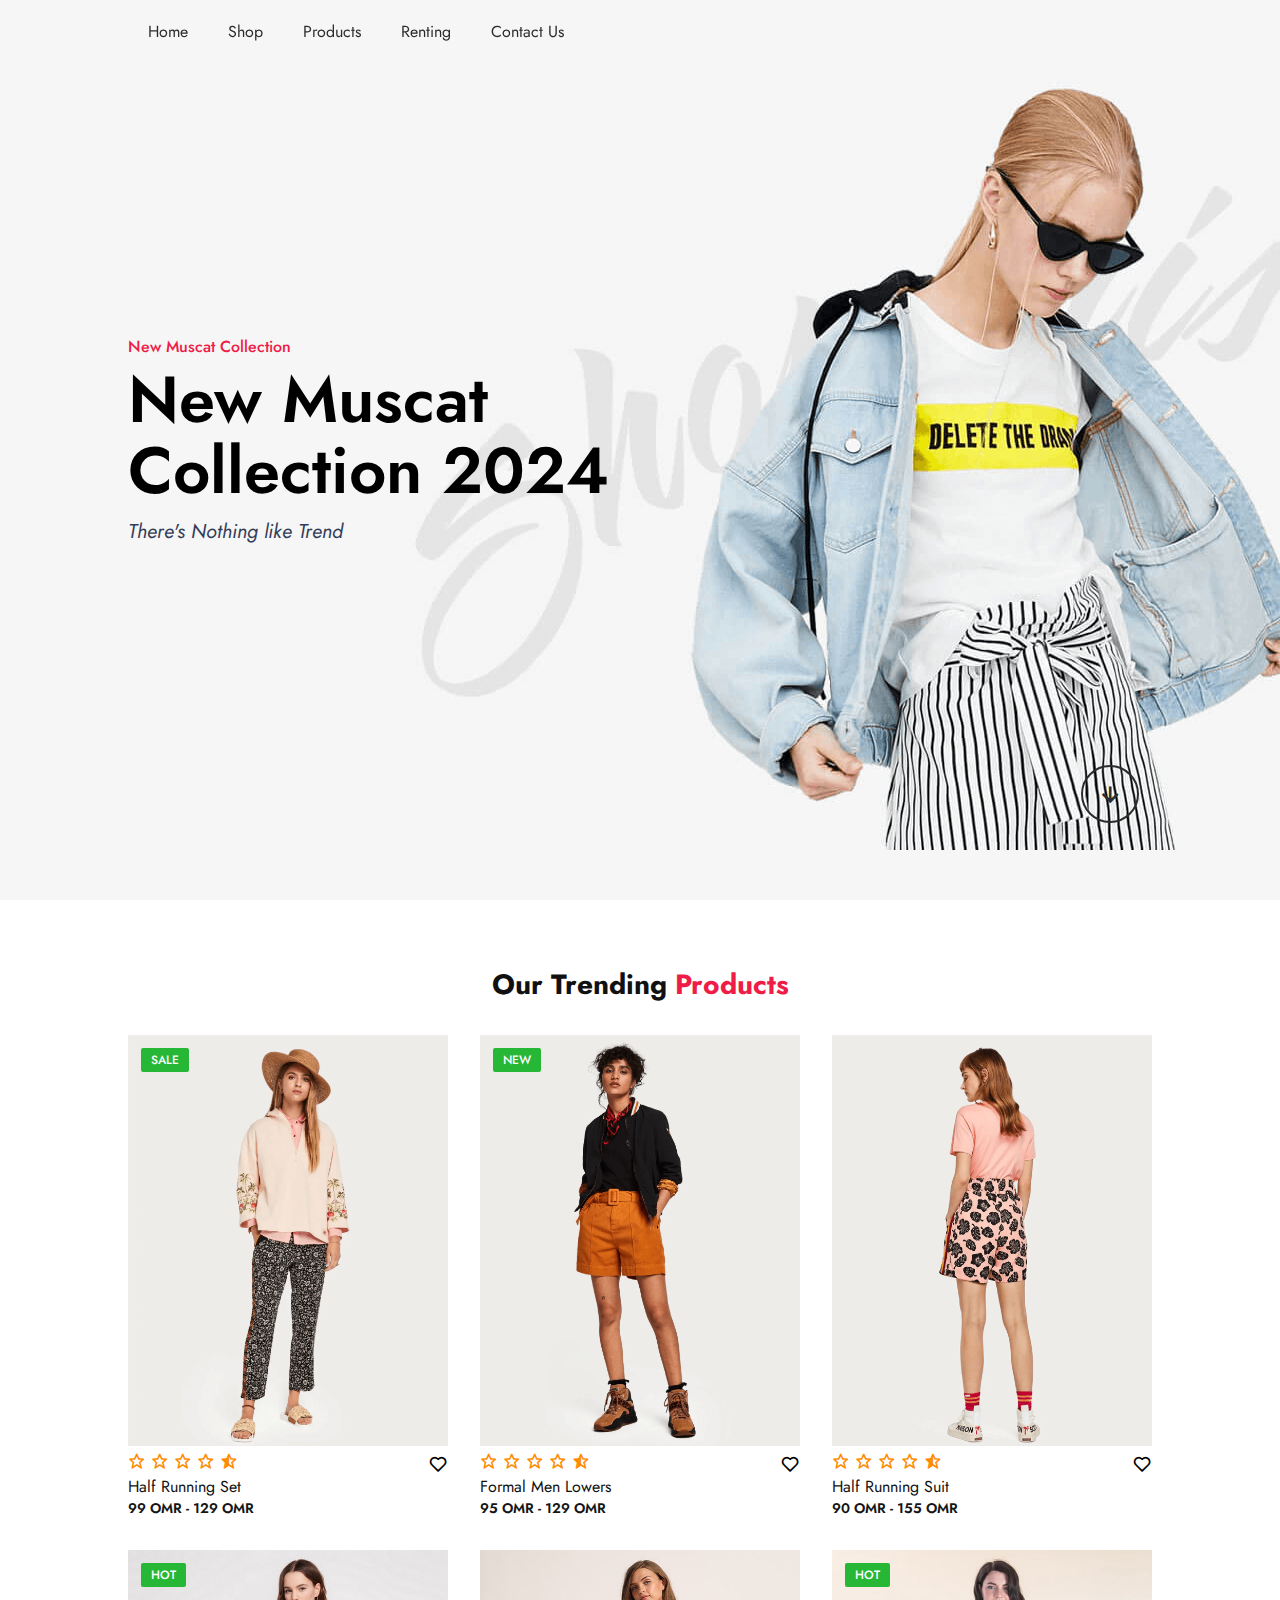
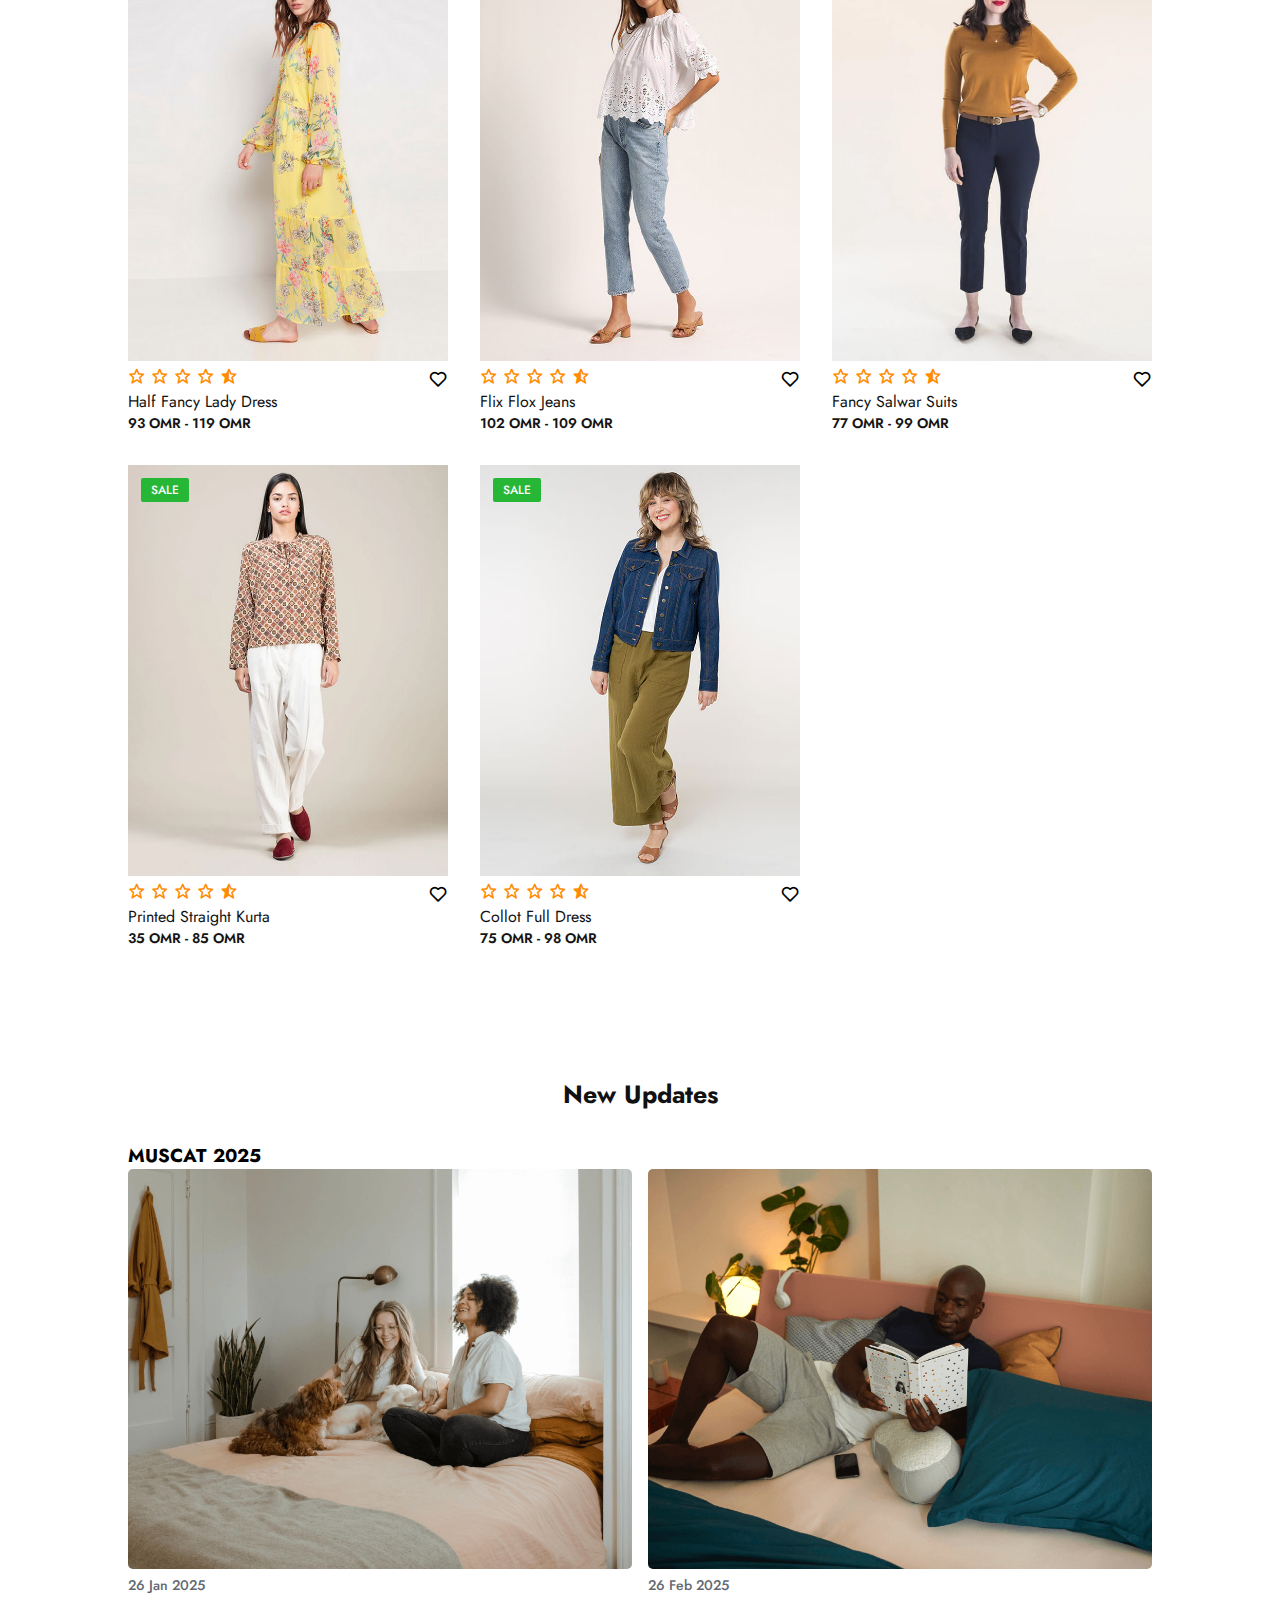
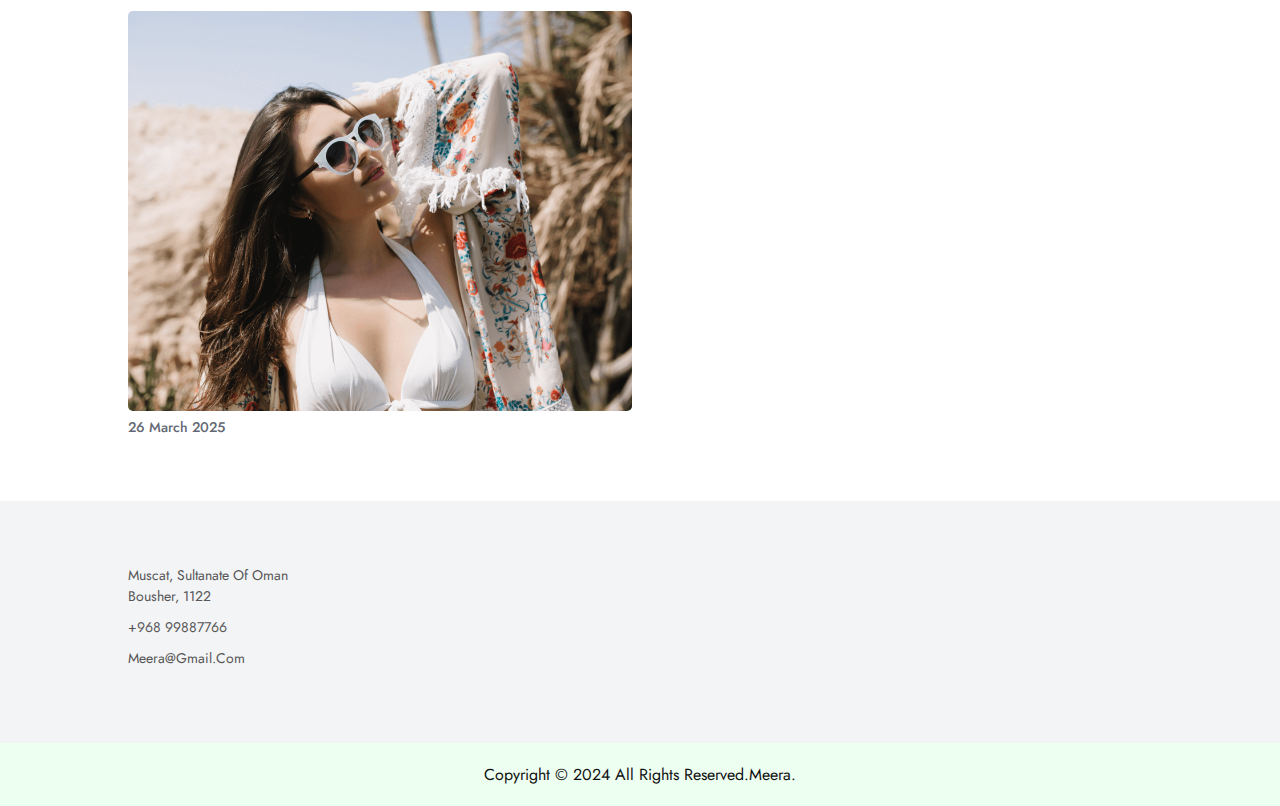
<file: CHIC simple html css javascript  PROJECT/website/chic/index.html>
<!DOCTYPE html>
<html lang="en">
<head>
    <meta charset="UTF-8">
    <meta http-equiv="X-UA-Compatible" content="IE=edge">
    <meta name="viewport" content="width=device-width, initial-scale=1.0">
    <title>chic website</title>
    <!-- CSS-link -->
    <link rel="stylesheet" href="style.css">

    <link rel="preconnect" href="https://fonts.googleapis.com">
<link rel="preconnect" href="https://fonts.gstatic.com" crossorigin>
<link href="https://fonts.googleapis.com/css2?family=Jost:wght@100;200;300;400;500;600;700&display=swap" rel="stylesheet">

<link rel="stylesheet" href="https://cdnjs.cloudflare.com/ajax/libs/font-awesome/6.2.1/css/all.min.css" integrity="sha512-MV7K8+y+gLIBoVD59lQIYicR65iaqukzvf/nwasF0nqhPay5w/9lJmVM2hMDcnK1OnMGCdVK+iQrJ7lzPJQd1w==" crossorigin="anonymous" referrerpolicy="no-referrer" />

<link rel="stylesheet"
  href="https://unpkg.com/boxicons@latest/css/boxicons.min.css">
</head>
<body>

    <header>

        <ul class="navmenu">
            <li><a href="index.html">home</a></li>
            <li><a href="shop.html">shop</a></li>
            <li><a href="products.html">products</a></li>
            <li><a href="renting.html">renting</a></li>
            <li><a href="contact.html">contact us</a></li>
        </ul>

        
    </header>

    <section class="main-home">
        <div class="main-text">
            <h5>New Muscat Collection</h5>
            <h1>New Muscat <br> Collection 2024</h1>
            <p>There's Nothing like Trend</p>

            
        </div>

        <div class="down-arrow">
            <a href="#trending" class="down"><i class='bx bx-down-arrow-alt' ></i></a>
        </div>
    </section>

    <!-- trending-products-section -->
    <section class="trending-product" id="trending">
        <div class="center-text">
            <h2>Our Trending <span>products</span></h2>
        </div>

        <div class="products">
            <div class="row">
                <img src="image/1.jpg" alt="">
                <div class="product-text">
                    <h5>Sale</h5>
                </div>
                <div class="heart-icon">
                    <i class='bx bx-heart'></i>
                </div>
                <div class="ratting">
                    <i class='bx bx-star'></i>
                    <i class='bx bx-star'></i>
                    <i class='bx bx-star'></i>
                    <i class='bx bx-star'></i>
                    <i class='bx bxs-star-half' ></i>
                </div>

                <div class="price">
                    <h4>Half Running Set</h4>
                    <p>99 OMR - 129 OMR</p>
                </div>
            </div>

            <div class="row">
                <img src="image/2.jpg" alt="">
                <div class="product-text">
                    <h5>New</h5>
                </div>
                <div class="heart-icon">
                    <i class='bx bx-heart'></i>
                </div>
                <div class="ratting">
                    <i class='bx bx-star'></i>
                    <i class='bx bx-star'></i>
                    <i class='bx bx-star'></i>
                    <i class='bx bx-star'></i>
                    <i class='bx bxs-star-half' ></i>
                </div>

                <div class="price">
                    <h4>Formal Men Lowers</h4>
                    <p>95 OMR - 129 OMR</p>
                </div>
            </div>

            <div class="row">
                <img src="image/3.jpg" alt="">

                <div class="heart-icon">
                    <i class='bx bx-heart'></i>
                </div>
                <div class="ratting">
                    <i class='bx bx-star'></i>
                    <i class='bx bx-star'></i>
                    <i class='bx bx-star'></i>
                    <i class='bx bx-star'></i>
                    <i class='bx bxs-star-half' ></i>
                </div>

                <div class="price">
                    <h4>Half Running Suit</h4>
                    <p>90 OMR - 155 OMR</p>
                </div>
            </div>

            <div class="row">
                <img src="image/4.jpg" alt="">
                <div class="product-text">
                    <h5>Hot</h5>
                </div>
                <div class="heart-icon">
                    <i class='bx bx-heart'></i>
                </div>
                <div class="ratting">
                    <i class='bx bx-star'></i>
                    <i class='bx bx-star'></i>
                    <i class='bx bx-star'></i>
                    <i class='bx bx-star'></i>
                    <i class='bx bxs-star-half' ></i>
                </div>

                <div class="price">
                    <h4>Half Fancy Lady Dress</h4>
                    <p>93 OMR - 119 OMR</p>
                </div>
            </div>

            <div class="row">
                <img src="image/5.jpg" alt="">

                <div class="heart-icon">
                    <i class='bx bx-heart'></i>
                </div>
                <div class="ratting">
                    <i class='bx bx-star'></i>
                    <i class='bx bx-star'></i>
                    <i class='bx bx-star'></i>
                    <i class='bx bx-star'></i>
                    <i class='bx bxs-star-half' ></i>
                </div>

                <div class="price">
                    <h4>Flix Flox Jeans</h4>
                    <p>102 OMR - 109 OMR</p>
                </div>
            </div>

            <div class="row">
                <img src="image/6.jpg" alt="">
                <div class="product-text">
                    <h5>Hot</h5>
                </div>
                <div class="heart-icon">
                    <i class='bx bx-heart'></i>
                </div>
                <div class="ratting">
                    <i class='bx bx-star'></i>
                    <i class='bx bx-star'></i>
                    <i class='bx bx-star'></i>
                    <i class='bx bx-star'></i>
                    <i class='bx bxs-star-half' ></i>
                </div>

                <div class="price">
                    <h4>Fancy Salwar Suits</h4>
                    <p>77 OMR - 99 OMR</p>
                </div>
            </div>

            <div class="row">
                <img src="image/7.jpg" alt="">
                <div class="product-text">
                    <h5>Sale</h5>
                </div>
                <div class="heart-icon">
                    <i class='bx bx-heart'></i>
                </div>
                <div class="ratting">
                    <i class='bx bx-star'></i>
                    <i class='bx bx-star'></i>
                    <i class='bx bx-star'></i>
                    <i class='bx bx-star'></i>
                    <i class='bx bxs-star-half' ></i>
                </div>

                <div class="price">
                    <h4>Printed Straight Kurta</h4>
                    <p>35 OMR - 85 OMR</p>
                </div>
            </div>

            <div class="row">
                <img src="image/8.jpg" alt="">
                <div class="product-text">
                    <h5>Sale</h5>
                </div>
                <div class="heart-icon">
                    <i class='bx bx-heart'></i>
                </div>
                <div class="ratting">
                    <i class='bx bx-star'></i>
                    <i class='bx bx-star'></i>
                    <i class='bx bx-star'></i>
                    <i class='bx bx-star'></i>
                    <i class='bx bxs-star-half' ></i>
                </div>

                <div class="price">
                    <h4>Collot Full Dress</h4>
                    <p>75 OMR - 98 OMR</p>
                </div>
            </div>
        </div>

    </section>

    <!-- Client-Review-section -->



    <!-- update-news-section -->
    <section class="Update-news">
        <div class="up-center-text">
            <h2>New Updates</h2> <h3>MUSCAT 2025</h3>
        </div>

        <div class="update-cart">
            <div class="cart">
                <img src="image/bl-1.png" alt="">
                <h5>26 jan 2025</h5>

            </div>

            <div class="cart">
                <img src="image/bl-2.png" alt="">
                <h5>26 Feb 2025</h5>
                
            </div>

            <div class="cart">
                <img src="image/bl-3.png" alt="">
                <h5>26 March 2025</h5>

            </div>
        </div>
    </section>

    <!-- contact-section -->
    <section class="contact">
        <div class="contact-info">
            <div class="first-info">
                

                <p>Muscat, Sultanate of Oman <br> Bousher, 1122 </p>
                <p>+968 99887766</p>
                <p>meera@gmail.com</p>

                
            </div>

          

           

           
        </div>
    </section>

    <div class="end-text">
        <p>Copyright © 2024 All Rights Reserved.meera.</p>
    </div>

   




    <script src="java.js"></script>
    
</body>
</html>
</file>
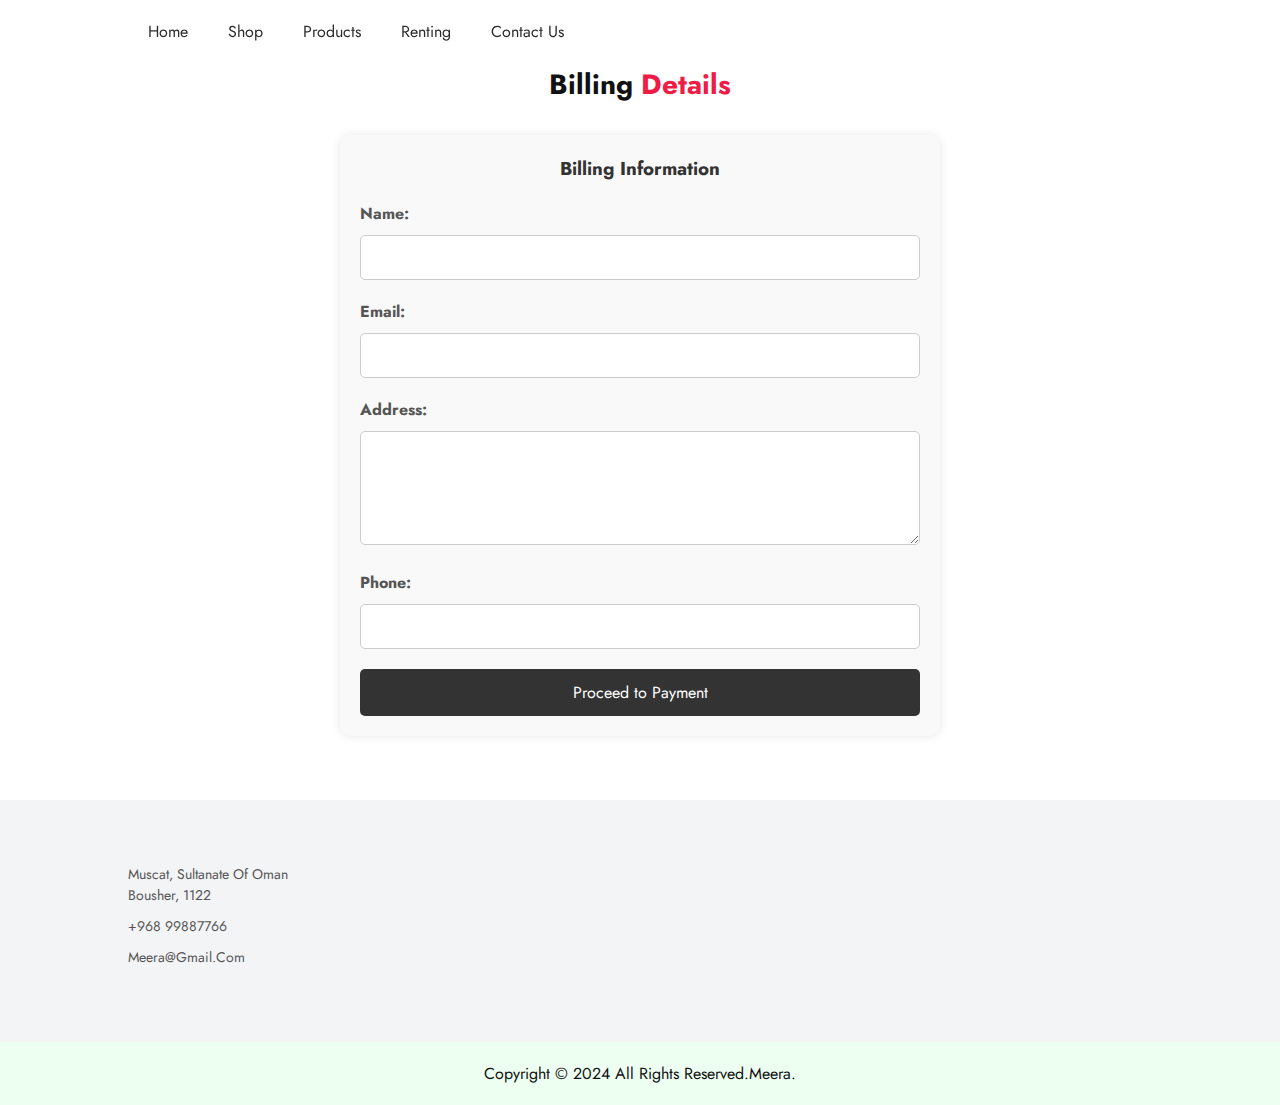
<file: CHIC simple html css javascript  PROJECT/website/chic/billing.html>
<!DOCTYPE html>
<html lang="en">
<head>
    <meta charset="UTF-8">
    <meta http-equiv="X-UA-Compatible" content="IE=edge">
    <meta name="viewport" content="width=device-width, initial-scale=1.0">
    <title>chic website - Renting</title>
    <!-- CSS-link -->
    <link rel="stylesheet" href="style.css">

    <link rel="preconnect" href="https://fonts.googleapis.com">
    <link rel="preconnect" href="https://fonts.gstatic.com" crossorigin>
    <link href="https://fonts.googleapis.com/css2?family=Jost:wght@100;200;300;400;500;600;700&display=swap" rel="stylesheet">

    <link rel="stylesheet" href="https://cdnjs.cloudflare.com/ajax/libs/font-awesome/6.2.1/css/all.min.css" integrity="sha512-MV7K8+y+gLIBoVD59lQIYicR65iaqukzvf/nwasF0nqhPay5w/9lJmVM2hMDcnK1OnMGCdVK+iQrJ7lzPJQd1w==" crossorigin="anonymous" referrerpolicy="no-referrer" />

    <link rel="stylesheet"
          href="https://unpkg.com/boxicons@latest/css/boxicons.min.css">
</head>
<body>

<header>

    <ul class="navmenu">
        <li><a href="index.html">home</a></li>
        <li><a href="shop.html">shop</a></li>
        <li><a href="products.html">products</a></li>
        <li><a href="renting.html">renting</a></li>
        <li><a href="contact.html">contact us</a></li>
    </ul>


</header>
<section class="billing-page">
    <div class="center-text">
        <h2>Billing <span>Details</span></h2>
    </div>

    <div class="renting-form">
        <h3>Billing Information</h3>
        <form id="billing-form">
            <div class="reviews" id="reviews">

            </div>
            <label for="name">Name:</label>
            <input type="text" id="name" name="name" required>

            <label for="email">Email:</label>
            <input type="email" id="email" name="email" required>

            <label for="address">Address:</label>
            <textarea id="address" name="address" rows="4" required></textarea>

            <label for="phone">Phone:</label>
            <input type="tel" id="phone" name="phone" required>


            <input type="submit" value="Proceed to Payment">
        </form>
    </div>
</section>
<!-- contact-section -->
<section class="contact">
    <div class="contact-info">
        <div class="first-info">


            <p>Muscat, Sultanate of Oman <br> Bousher, 1122 </p>
            <p>+968 99887766</p>
            <p>meera@gmail.com</p>


        </div>
    </div>
</section>
<div class="end-text">
    <p>Copyright © 2024 All Rights Reserved.meera.</p>
</div>

<script src="java.js"></script>
<script>
    document.addEventListener("DOMContentLoaded", function() {

        // Array
        const products = [
            {
                id: 1,
                name: "Half Running Set",
                image: "image/1.jpg",
                priceRange: "55 OMR - 74 OMR"
            },
            {
                id: 2,
                name: "Formal Men Lowers",
                image: "image/2.jpg",
                priceRange: "62 OMR - 79 OMR"
            },
            {
                id: 3,
                name: "Half Running Suit",
                image: "image/3.jpg",
                priceRange: "99 OMR - 129 OMR"
            },
            {
                id: 4,
                name: "Half Fancy Lady Dress",
                image: "image/4.jpg",
                priceRange: "102 OMR - 132 OMR"
            },
            {
                id: 5,
                name: "Flix Flox Jeans",
                image: "image/5.jpg",
                priceRange: "99 OMR - 129 OMR"
            },
            {
                id: 6,
                name: "Fancy Salwar Suits",
                image: "image/6.jpg",
                priceRange: "80 OMR - 129 OMR"
            },
            {
                id: 7,
                name: "Printed Straight Kurta",
                image: "image/7.jpg",
                priceRange: "71 OMR - 99 OMR"
            },
            {
                id: 8,
                name: "Collot Full Dress",
                image: "image/8.jpg",
                priceRange: "45 OMR - 65 OMR"
            },
            {
                id: 9,
                name: "Regal Velvet Robe with Gold Embellishments",
                image: "image/Image1.jpg",
                priceRange: "210 OMR"
            },
            {
                id: 10,
                name: "Royal Blue Moroccan Caftan",
                image: "image/Image2.jpg",
                priceRange: "132 OMR"
            },
            {
                id: 11,
                name: "Emerald Green Robe with Gold Embellishments",
                image: "image/Image3.jpg",
                priceRange: "99 OMR"
            },
            {
                id: 12,
                name: "Vibrant Fuchsia Flowing Dress",
                image: "image/Image4.jpg",
                priceRange: "71 OMR"
            },
            {
                id: 13,
                name: "Royal Blue Traditional Dress",
                image: "image/Image5.jpg",
                priceRange: "90.5 OMR"
            },
            {
                id: 14,
                name: "Traditional Green Dress with Gold Embroidery",
                image: "image/Image6.jpg",
                priceRange: "210 OMR"
            },
            {
                id: 15,
                name: "Vibrant Red Dress with Gold Embellishments",
                image: "image/Image7.jpg",
                priceRange: "226 OMR"
            }
        ];


        function getParameterByName(name, url) {
            if (!url) url = window.location.href;
            name = name.replace(/[\[\]]/g, "\\$&");
            var regex = new RegExp("[?&]" + name + "(=([^&#]*)|&|#|$)"),
                results = regex.exec(url);
            if (!results) return null;
            if (!results[2]) return '';
            return decodeURIComponent(results[2].replace(/\+/g, " "));
        }

        var productId = parseInt(getParameterByName('id'));

        var selectedProduct = products.find(function(product) {
            return product.id === productId;
        });

        var reviewsDiv = document.getElementById('reviews');
        if (selectedProduct) {
            reviewsDiv.innerHTML = `
            <img src="${selectedProduct.image}" alt="">
            <div class="product-text"></div>
            <div class="price">
                <h4>${selectedProduct.name}</h4>
                <h2>${selectedProduct.priceRange}</h2>
            </div>
            <input type="hidden" id="product-id" name="product-id" value="${selectedProduct.id}">
        `;
        } else {
            console.log("Product not found");
        }
    });

</script>
</body>
</html>
</file>
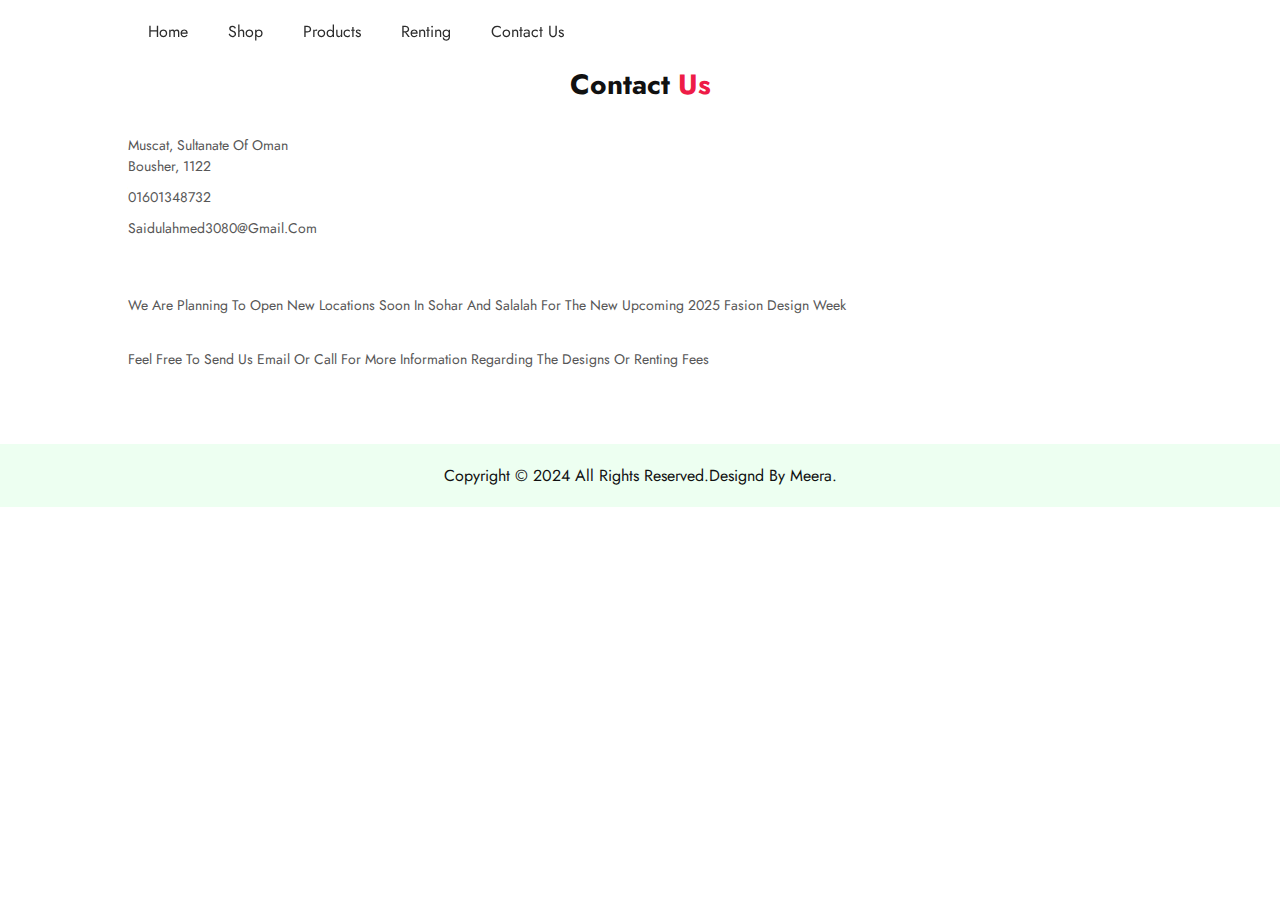
<file: CHIC simple html css javascript  PROJECT/website/chic/contact.html>
<!DOCTYPE html>
<html lang="en">
<head>
    <meta charset="UTF-8">
    <meta http-equiv="X-UA-Compatible" content="IE=edge">
    <meta name="viewport" content="width=device-width, initial-scale=1.0">
    <title>chic website - Contact</title>
    <!-- CSS-link -->
    <link rel="stylesheet" href="style.css">

    <link rel="preconnect" href="https://fonts.googleapis.com">
<link rel="preconnect" href="https://fonts.gstatic.com" crossorigin>
<link href="https://fonts.googleapis.com/css2?family=Jost:wght@100;200;300;400;500;600;700&display=swap" rel="stylesheet">

<link rel="stylesheet" href="https://cdnjs.cloudflare.com/ajax/libs/font-awesome/6.2.1/css/all.min.css" integrity="sha512-MV7K8+y+gLIBoVD59lQIYicR65iaqukzvf/nwasF0nqhPay5w/9lJmVM2hMDcnK1OnMGCdVK+iQrJ7lzPJQd1w==" crossorigin="anonymous" referrerpolicy="no-referrer" />

<link rel="stylesheet"
  href="https://unpkg.com/boxicons@latest/css/boxicons.min.css">
</head>
<body>

    <header>

        <ul class="navmenu">
            <li><a href="index.html">home</a></li>
            <li><a href="shop.html">shop</a></li>
            <li><a href="products.html">products</a></li>
            <li><a href="renting.html">renting</a></li>
            <li><a href="contact.html">contact us</a></li>
        </ul>

        
    </header>
    <section class="contact-page">
        <div class="center-text">
            <h2>Contact <span>Us</span></h2>
        </div>

        <div class="contact-info">
            <div class="first-info">
                <p>Muscat, Sultanate of Oman <br> Bousher, 1122 </p>
                <p>01601348732</p>
                <p>saidulahmed3080@gmail.com</p>
                <br> 
                <br>
                <p>We are planning to open new locations soon in Sohar and Salalah for the new upcoming 2025 fasion design week</p>
                <br>
                <p>Feel free to send us Email or Call for more information regarding the designs or renting fees</p>
            </div>
        </div>
    </section>
   

    <div class="end-text">
        <p>Copyright © 2024 All Rights Reserved.Designd By meera.</p>
    </div>

   




    <script src="java.js"></script>
    
</body>
</html>
</file>
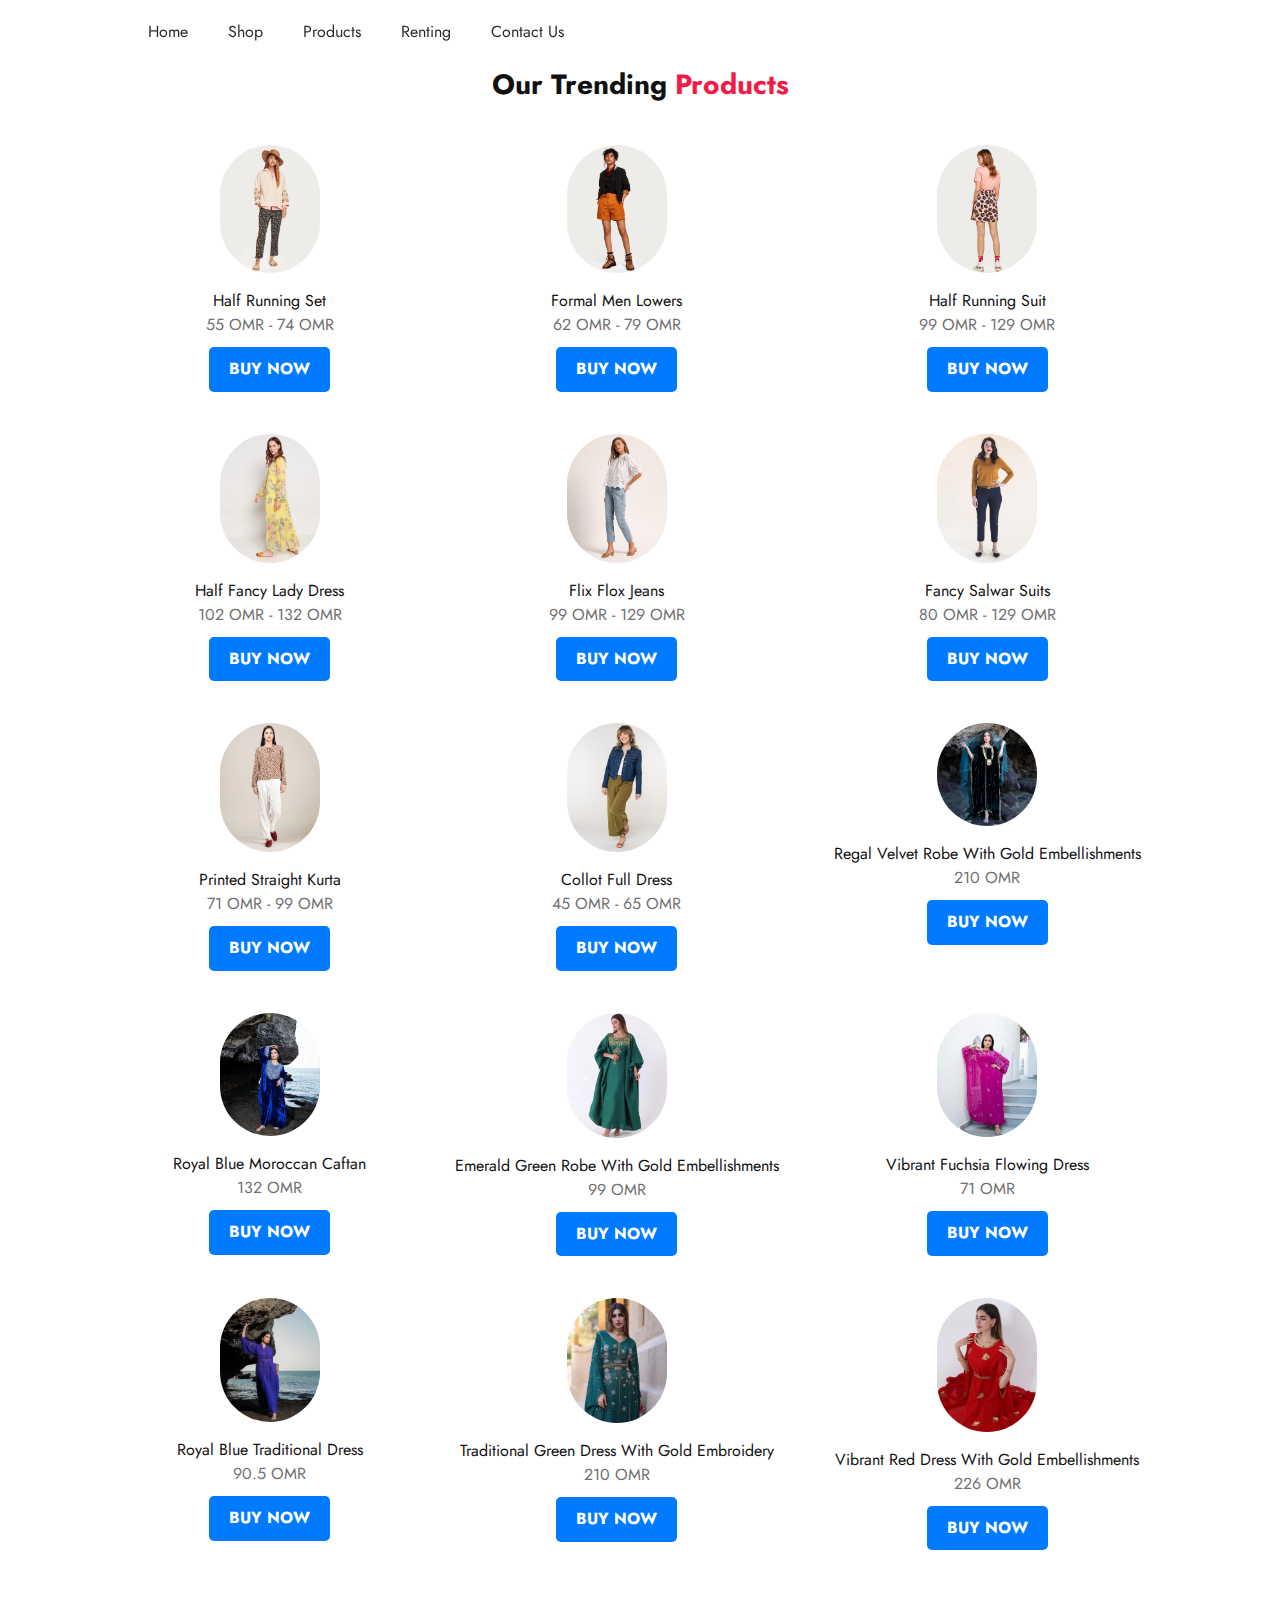
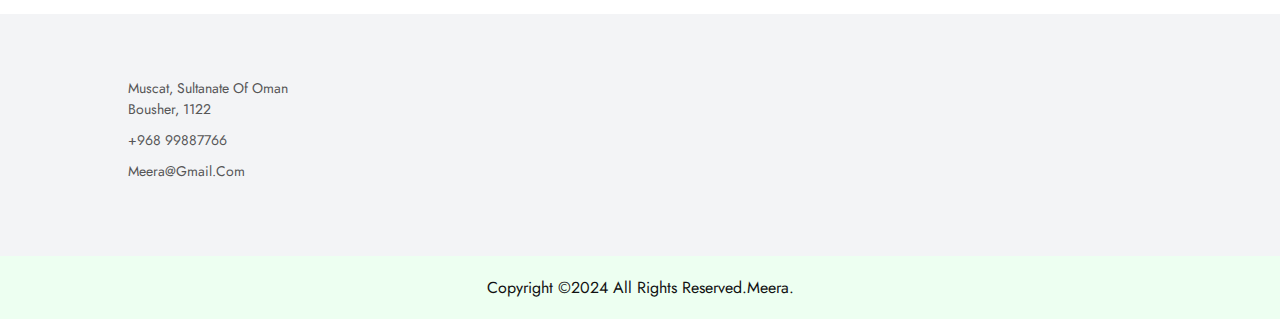
<file: CHIC simple html css javascript  PROJECT/website/chic/products.html>
<!DOCTYPE html>
<html lang="en">
<head>
    <meta charset="UTF-8">
    <meta http-equiv="X-UA-Compatible" content="IE=edge">
    <meta name="viewport" content="width=device-width, initial-scale=1.0">
    <title>chic website</title>
    <!-- CSS-link -->
    <link rel="stylesheet" href="style.css">

    <link rel="preconnect" href="https://fonts.googleapis.com">
<link rel="preconnect" href="https://fonts.gstatic.com" crossorigin>
<link href="https://fonts.googleapis.com/css2?family=Jost:wght@100;200;300;400;500;600;700&display=swap" rel="stylesheet">

<link rel="stylesheet" href="https://cdnjs.cloudflare.com/ajax/libs/font-awesome/6.2.1/css/all.min.css" integrity="sha512-MV7K8+y+gLIBoVD59lQIYicR65iaqukzvf/nwasF0nqhPay5w/9lJmVM2hMDcnK1OnMGCdVK+iQrJ7lzPJQd1w==" crossorigin="anonymous" referrerpolicy="no-referrer" />

<link rel="stylesheet"
  href="https://unpkg.com/boxicons@latest/css/boxicons.min.css">
</head>
<body>

    <header>

        <ul class="navmenu">
            <li><a href="index.html">home</a></li>
            <li><a href="shop.html">shop</a></li>
            <li><a href="products.html">products</a></li>
            <li><a href="renting.html">renting</a></li>
            <li><a href="contact.html">contact us</a></li>
        </ul>

        
    </header>


    <!-- trending-products-section -->
    <section class="trending-product" id="trending">
        <div class="center-text">
            <h2>Our Trending <span>products</span></h2>
        </div>

        <div class="products">
            <div class="reviews">
                <img src="image/1.jpg" alt="">
                <div class="product-text">
                </div>
                <div class="price">
                    <h4>Half Running Set</h4>
                    <p>55 OMR - 74 OMR</p>
                </div>
                <button class="buy-button main-btn" onclick="location.href='billing.html?id=1'"><i class="fa fa-shopping-cart"></i> Buy Now</button>
            </div>

            <div class="reviews">
                <img src="image/2.jpg" alt="">
                <div class="product-text">
                </div>
                <div class="price">
                    <h4>Formal Men Lowers</h4>
                    <p>62 OMR - 79 OMR</p>
                </div>
                <button class="buy-button main-btn" onclick="location.href='billing.html?id=2'"><i class="fa fa-shopping-cart"></i> Buy Now</button>
            </div>

            <div class="reviews">
                <img src="image/3.jpg" alt="">

                <div class="price">
                    <h4>Half Running Suit</h4>
                    <p>99 OMR - 129 OMR</p>
                </div>
                <button class="buy-button main-btn" onclick="location.href='billing.html?id=3'"><i class="fa fa-shopping-cart"></i> Buy Now</button>
            </div>

            <div class="reviews">
                <img src="image/4.jpg" alt="">
                <div class="product-text">
                </div>
                <div class="price">
                    <h4>Half Fancy Lady Dress</h4>
                    <p>102 OMR - 132 OMR</p>
                </div>
                <button class="buy-button main-btn" onclick="location.href='billing.html?id=4'"><i class="fa fa-shopping-cart"></i> Buy Now</button>
            </div>

            <div class="reviews">
                <img src="image/5.jpg" alt="">


                <div class="price">
                    <h4>Flix Flox Jeans</h4>
                    <p>99 OMR - 129 OMR</p>
                </div>
                <button class="buy-button main-btn" onclick="location.href='billing.html?id=5'"><i class="fa fa-shopping-cart"></i> Buy Now</button>
            </div>

            <div class="reviews">
                <img src="image/6.jpg" alt="">
                <div class="product-text">
                </div>
                <div class="price">
                    <h4>Fancy Salwar Suits</h4>
                    <p>80 OMR - 129 OMR</p>
                </div>
                <button class="buy-button main-btn" onclick="location.href='billing.html?id=6'"><i class="fa fa-shopping-cart"></i> Buy Now</button>
            </div>

            <div class="reviews">
                <img src="image/7.jpg" alt="">
                <div class="product-text">
                </div>

                <div class="price">
                    <h4>Printed Straight Kurta</h4>
                    <p>71 OMR - 99 OMR</p>
                </div>
                <button class="buy-button main-btn" onclick="location.href='billing.html?id=7'"><i class="fa fa-shopping-cart"></i> Buy Now</button>
            </div>

            <div class="reviews">
                <img src="image/8.jpg" alt="">
                <div class="product-text">
                </div>

                <div class="price">
                    <h4>Collot Full Dress</h4>
                    <p>45 OMR - 65 OMR</p>
                </div>
                <button class="buy-button main-btn" onclick="location.href='billing.html?id=8'"><i class="fa fa-shopping-cart"></i> Buy Now</button>
            </div>
            <div class="reviews">
                <img src="image/Image1.jpg" alt="">
                <div class="product-text">
                </div>


                <div class="price">
                    <h4>Regal Velvet Robe with Gold Embellishments</h4>
                    <p>210 OMR</p>
                </div>
                <button class="buy-button main-btn" onclick="location.href='billing.html?id=9'"><i class="fa fa-shopping-cart"></i> Buy Now</button>

            </div>
            <div class="reviews">
                <img src="image/Image2.jpg" alt="">
                <div class="product-text">
                </div>


                <div class="price">
                    <h4>Royal Blue Moroccan Caftan</h4>
                    <p>132 OMR</p>
                </div>
                <button class="buy-button main-btn" onclick="location.href='billing.html?id=10'"><i class="fa fa-shopping-cart"></i> Buy Now</button>

            </div>
            <div class="reviews">
                <img src="image/Image3.jpg" alt="">
                <div class="product-text">
                </div>


                <div class="price">
                    <h4>Emerald Green Robe with Gold Embellishments</h4>
                    <p>99 OMR</p>
                </div>
                <button class="buy-button main-btn" onclick="location.href='billing.html?id=11'"><i class="fa fa-shopping-cart"></i> Buy Now</button>

            </div>
            <div class="reviews">
                <img src="image/Image4.jpg" alt="">
                <div class="product-text">
                </div>


                <div class="price">
                    <h4>Vibrant Fuchsia Flowing Dress</h4>
                    <p>71 OMR</p>
                </div>
                <button class="buy-button main-btn" onclick="location.href='billing.html?id=12'"><i class="fa fa-shopping-cart"></i> Buy Now</button>

            </div>
            <div class="reviews">
                <img src="image/Image5.jpg" alt="">
                <div class="product-text">
                </div>


                <div class="price">
                    <h4>Royal Blue Traditional Dress</h4>
                    <p>90.5 OMR</p>
                </div>
                <button class="buy-button main-btn" onclick="location.href='billing.html?id=13'"><i class="fa fa-shopping-cart"></i> Buy Now</button>

            </div>
            <div class="reviews">
                <img src="image/Image6.jpg" alt="">
                <div class="product-text">
                </div>


                <div class="price">
                    <h4>Traditional Green Dress with Gold Embroidery</h4>
                    <p>210 OMR</p>
                </div>
                <button class="buy-button main-btn" onclick="location.href='billing.html?id=14'"><i class="fa fa-shopping-cart"></i> Buy Now</button>

            </div>
            <div class="reviews">
                <img src="image/Image7.jpg" alt="">
                <div class="product-text">
                </div>


                <div class="price">
                    <h4>Vibrant Red Dress with Gold Embellishments</h4>
                    <p>226 OMR</p>
                </div>
                <button class="buy-button main-btn" onclick="location.href='billing.html?id=15'"><i class="fa fa-shopping-cart"></i> Buy Now</button>

            </div>
        </div>

    </section>



    <!-- contact-section -->
    <section class="contact">
        <div class="contact-info">
            <div class="first-info">
                    
    
                <p>Muscat, Sultanate of Oman <br> Bousher, 1122 </p>
                <p>+968 99887766</p>
                <p>meera@gmail.com</p>
    
                
            </div>
        </div>
    </section>
    <div class="end-text">
        <p>Copyright ©2024 All Rights Reserved.meera.</p>
    </div>
    
    <script src="java.js"></script>
    </body>
    </html>
</file>
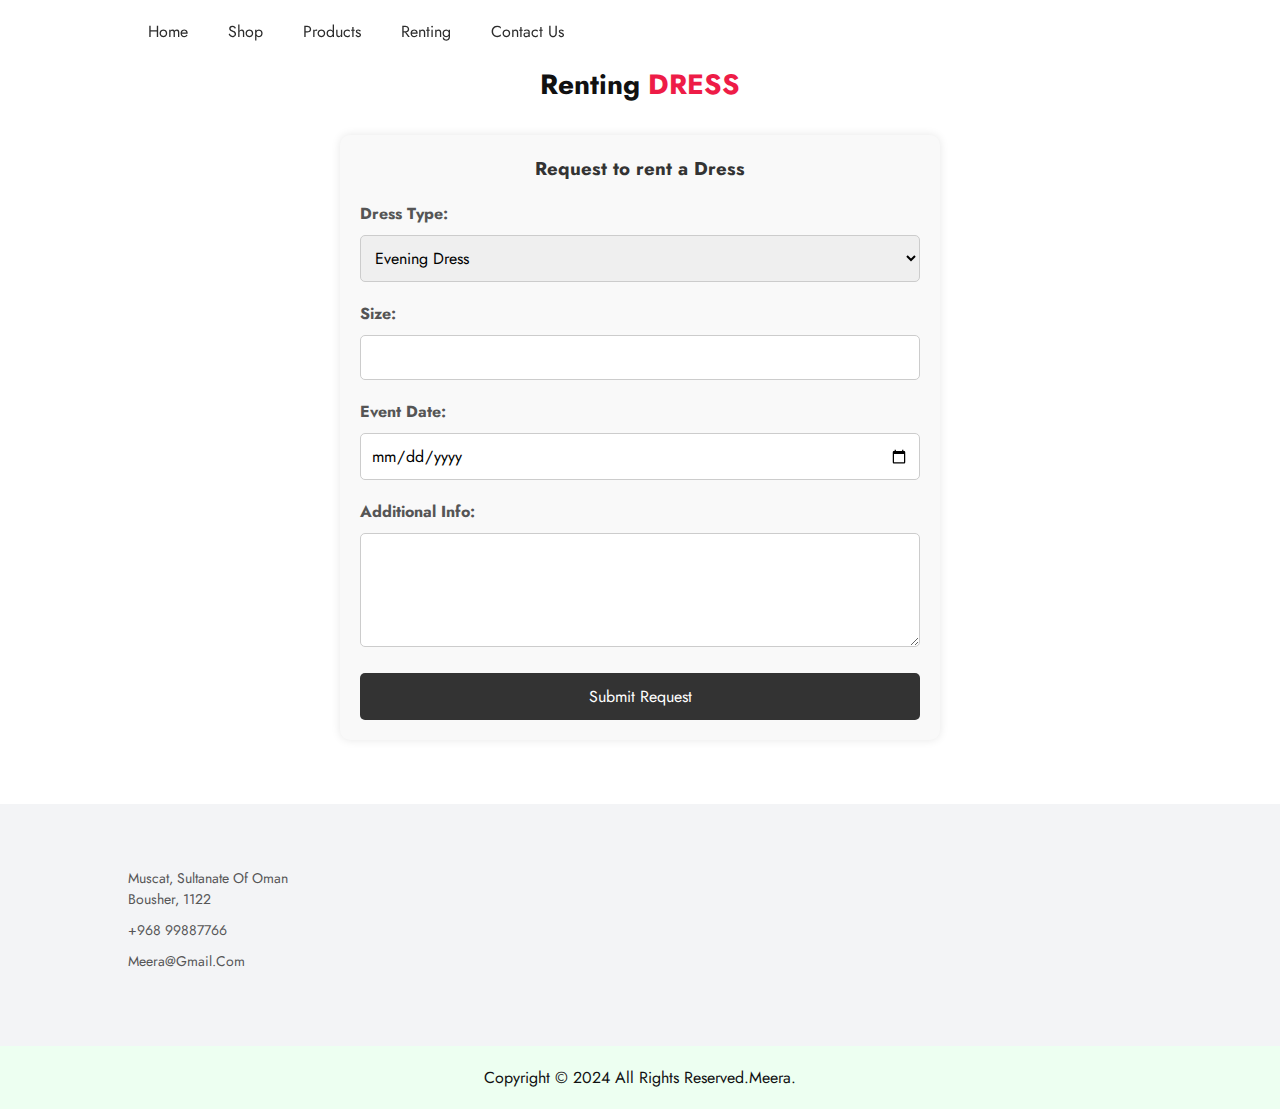
<file: CHIC simple html css javascript  PROJECT/website/chic/renting.html>
<!DOCTYPE html>
<html lang="en">
<head>
    <meta charset="UTF-8">
    <meta http-equiv="X-UA-Compatible" content="IE=edge">
    <meta name="viewport" content="width=device-width, initial-scale=1.0">
    <title>chic website - Renting</title>
    <!-- CSS-link -->
    <link rel="stylesheet" href="style.css">

    <link rel="preconnect" href="https://fonts.googleapis.com">
<link rel="preconnect" href="https://fonts.gstatic.com" crossorigin>
<link href="https://fonts.googleapis.com/css2?family=Jost:wght@100;200;300;400;500;600;700&display=swap" rel="stylesheet">

<link rel="stylesheet" href="https://cdnjs.cloudflare.com/ajax/libs/font-awesome/6.2.1/css/all.min.css" integrity="sha512-MV7K8+y+gLIBoVD59lQIYicR65iaqukzvf/nwasF0nqhPay5w/9lJmVM2hMDcnK1OnMGCdVK+iQrJ7lzPJQd1w==" crossorigin="anonymous" referrerpolicy="no-referrer" />

<link rel="stylesheet"
  href="https://unpkg.com/boxicons@latest/css/boxicons.min.css">
</head>
<body>

    <header>

        <ul class="navmenu">
            <li><a href="index.html">home</a></li>
            <li><a href="shop.html">shop</a></li>
            <li><a href="products.html">products</a></li>
            <li><a href="renting.html">renting</a></li>
            <li><a href="contact.html">contact us</a></li>
        </ul>

        
    </header>
    <section class="renting-page">
        <div class="center-text">
            <h2>Renting <span>DRESS</span></h2>
        </div>

        <div class="renting-form">
            <h3>Request to rent a Dress</h3>
            <form id="renting-form">
                <label for="dress-type">Dress Type:</label>
                <select id="dress-type" name="dress-type">
                    <option value="evening">Evening Dress</option>
                    <option value="wedding">Wedding Dress</option>
                    <option value="casual">Casual Dress</option>
                </select>

                <label for="size">Size:</label>
                <input type="text" id="size" name="size" required>

                <label for="event-date">Event Date:</label>
                <input type="date" id="event-date" name="event-date" required>

                <label for="additional-info">Additional Info:</label>
                <textarea id="additional-info" name="additional-info" rows="4"></textarea>

                <input type="submit" value="Submit Request">
            </form>
        </div>
    </section>
    <!-- contact-section -->
    <section class="contact">
        <div class="contact-info">
            <div class="first-info">
                    
    
                <p>Muscat, Sultanate of Oman <br> Bousher, 1122 </p>
                <p>+968 99887766</p>
                <p>meera@gmail.com</p>
    
                
            </div>
        </div>
    </section>
    <div class="end-text">
        <p>Copyright © 2024 All Rights Reserved.meera.</p>
    </div>
    
    <script src="java.js"></script>
    </body>
    </html>
</file>
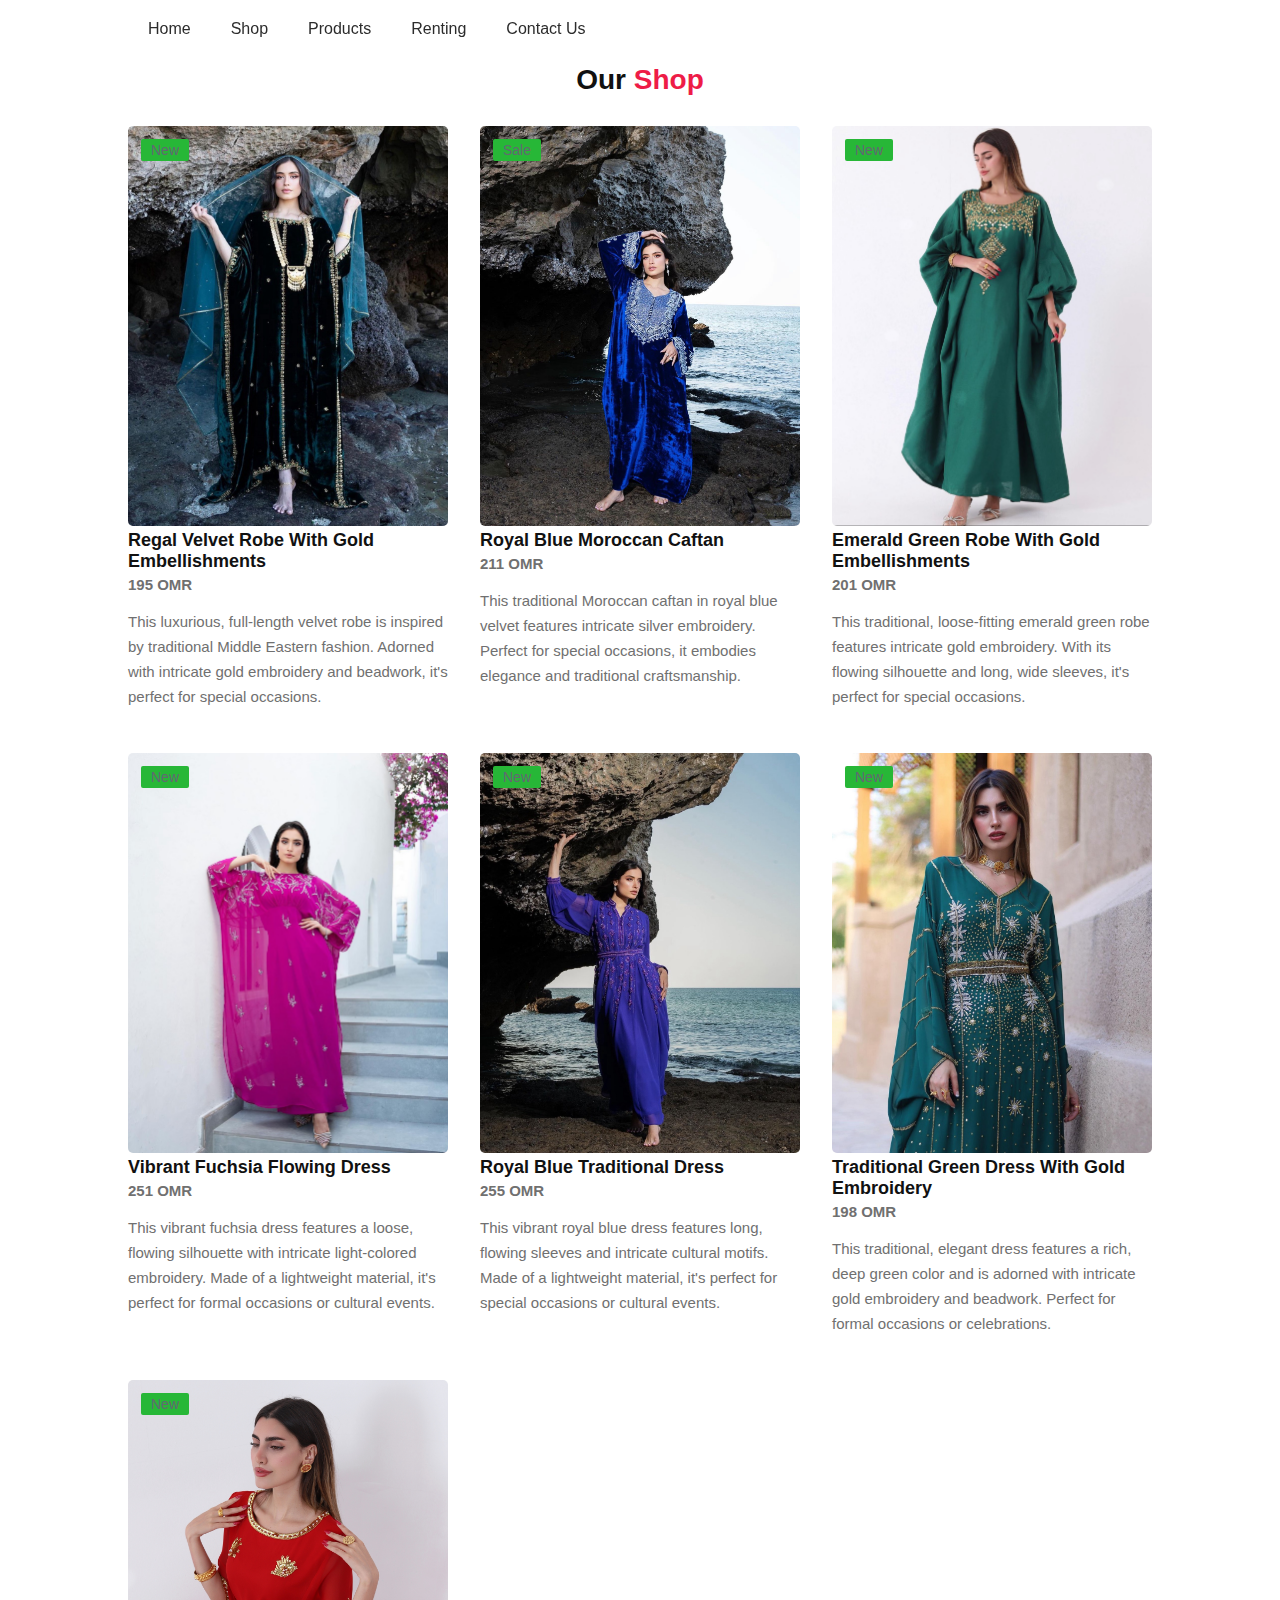
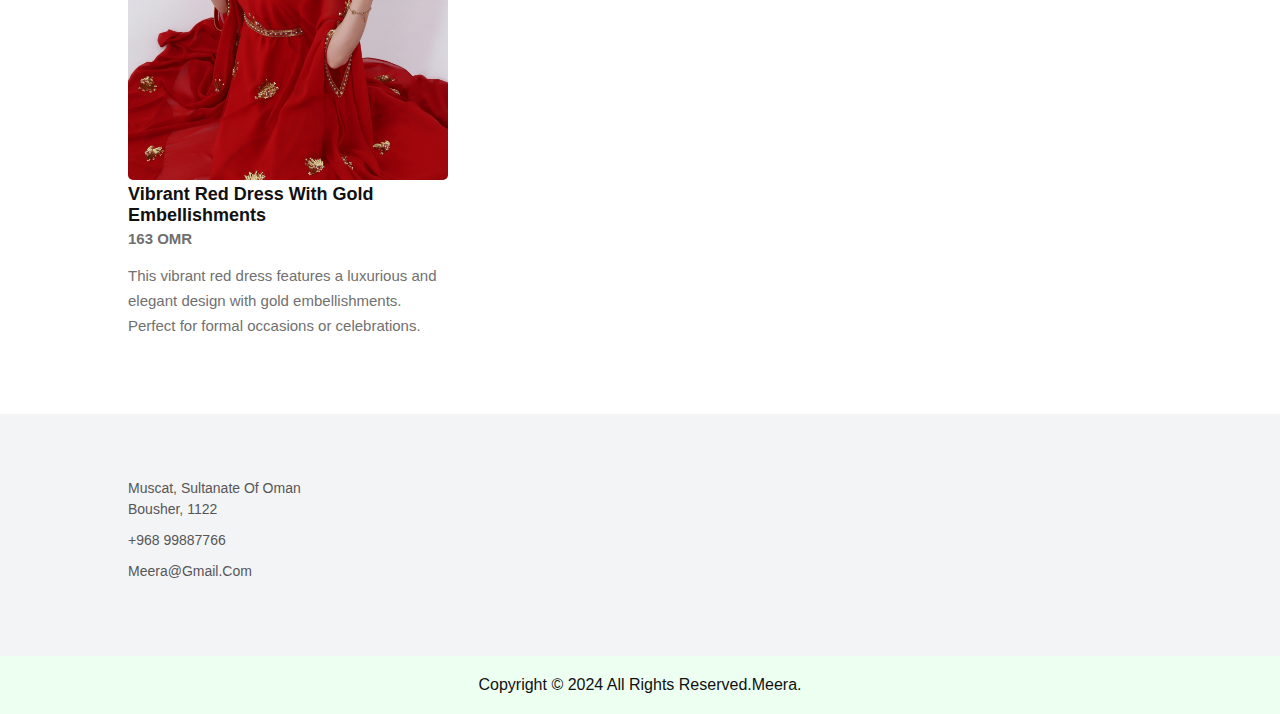
<file: CHIC simple html css javascript  PROJECT/website/chic/shop.html>
<!DOCTYPE html>
<html lang="en">
<head>
    <meta charset="UTF-8">
    <meta http-equiv="X-UA-Compatible" content="IE=edge">
    <meta name="viewport" content="width=device-width, initial-scale=1.0">
    <title>chic website - Shop</title>
    <link rel="stylesheet" href="style.css">
    <link rel="stylesheet" href="https://cdnjs.cloudflare.com/ajax/libs/font-awesome/6.2.1/css/all.min.css" integrity="sha512-MV7K8+y+gLIBoVD59lQIYicR65iaqukzvf/nwasF0nqhPay5w/9lJmVM2hMDcnK1OnMGCdVK+iQrJ7lzPJQd1w==" crossorigin="anonymous" referrerpolicy="no-referrer" />
</head>
<body>
<header>
    <ul class="navmenu">
        <li><a href="index.html">home</a></li>
        <li><a href="shop.html">shop</a></li>
        <li><a href="products.html">products</a></li>
        <li><a href="renting.html">renting</a></li>
        <li><a href="contact.html">contact us</a></li>
    </ul>
</header>

<section class="shop-page">
    <div class="center-text">
        <h2>Our <span>Shop</span></h2>
    </div>

    <div class="products">
        <div class="row cart">
            <img src="image/Image1.jpg" alt="">
            <div class="product-text">
                <h5>New</h5>
            </div>
            <div class="heart-icon">
                <i class='bx bx-heart'></i>
            </div>
            <div class="ratting">
                <i class='bx bx-star'></i>
                <i class='bx bx-star'></i>
                <i class='bx bx-star'></i>
                <i class='bx bx-star'></i>
                <i class='bx bxs-star-half'></i>
            </div>
            <div class="price">
                <h4>Regal Velvet Robe with Gold Embellishments</h4>
                <p>195 OMR</p>
            </div>
            <div class="product-text">
                <p>This luxurious, full-length velvet robe is inspired by traditional Middle Eastern fashion. Adorned with intricate gold embroidery and beadwork, it's perfect for special occasions.</p>
            </div>
        </div>
        <div class="row cart">
            <img src="image/Image2.jpg" alt="">
            <div class="product-text">
                <h5>Sale</h5>
            </div>
            <div class="heart-icon">
                <i class='bx bx-heart'></i>
            </div>
            <div class="ratting">
                <i class='bx bx-star'></i>
                <i class='bx bx-star'></i>
                <i class='bx bx-star'></i>
                <i class='bx bx-star'></i>
                <i class='bx bxs-star-half'></i>
            </div>
            <div class="price">
                <h4>Royal Blue Moroccan Caftan</h4>
                <p>211 OMR</p>
            </div>
            <div class="product-text">
                <p>This traditional Moroccan caftan in royal blue velvet features intricate silver embroidery. Perfect for special occasions, it embodies elegance and traditional craftsmanship.</p>
            </div>
        </div>
        <div class="row cart">
            <img src="image/Image3.jpg" alt="">
            <div class="product-text">
                <h5>New</h5>
            </div>
            <div class="heart-icon">
                <i class='bx bx-heart'></i>
            </div>
            <div class="ratting">
                <i class='bx bx-star'></i>
                <i class='bx bx-star'></i>
                <i class='bx bx-star'></i>
                <i class='bx bx-star'></i>
                <i class='bx bxs-star-half'></i>
            </div>
            <div class="price">
                <h4>Emerald Green Robe with Gold Embellishments</h4>
                <p>201 OMR</p>
            </div>
            <div class="product-text">
                <p>This traditional, loose-fitting emerald green robe features intricate gold embroidery. With its flowing silhouette and long, wide sleeves, it's perfect for special occasions.</p>
            </div>
        </div>
        <div class="row cart">
            <img src="image/Image4.jpg" alt="">
            <div class="product-text">
                <h5>New</h5>
            </div>
            <div class="heart-icon">
                <i class='bx bx-heart'></i>
            </div>
            <div class="ratting">
                <i class='bx bx-star'></i>
                <i class='bx bx-star'></i>
                <i class='bx bx-star'></i>
                <i class='bx bx-star'></i>
                <i class='bx bxs-star-half'></i>
            </div>
            <div class="price">
                <h4>Vibrant Fuchsia Flowing Dress</h4>
                <p>251 OMR</p>
            </div>
            <div class="product-text">
                <p>This vibrant fuchsia dress features a loose, flowing silhouette with intricate light-colored embroidery. Made of a lightweight material, it's perfect for formal occasions or cultural events.</p>
            </div>
        </div>
        <div class="row cart">
            <img src="image/Image5.jpg" alt="">
            <div class="product-text">
                <h5>New</h5>
            </div>
            <div class="heart-icon">
                <i class='bx bx-heart'></i>
            </div>
            <div class="ratting">
                <i class='bx bx-star'></i>
                <i class='bx bx-star'></i>
                <i class='bx bx-star'></i>
                <i class='bx bx-star'></i>
                <i class='bx bxs-star-half'></i>
            </div>
            <div class="price">
                <h4>Royal Blue Traditional Dress</h4>
                <p>255 OMR</p>
            </div>
            <div class="product-text">
                <p>This vibrant royal blue dress features long, flowing sleeves and intricate cultural motifs. Made of a lightweight material, it's perfect for special occasions or cultural events.</p>
            </div>
        </div>
        <div class="row cart">
            <img src="image/Image6.jpg" alt="">
            <div class="product-text">
                <h5>New</h5>
            </div>
            <div class="heart-icon">
                <i class='bx bx-heart'></i>
            </div>
            <div class="ratting">
                <i class='bx bx-star'></i>
                <i class='bx bx-star'></i>
                <i class='bx bx-star'></i>
                <i class='bx bx-star'></i>
                <i class='bx bxs-star-half'></i>
            </div>
            <div class="price">
                <h4>Traditional Green Dress with Gold Embroidery</h4>
                <p>198 OMR</p>
            </div>
            <div class="product-text">
                <p>This traditional, elegant dress features a rich, deep green color and is adorned with intricate gold embroidery and beadwork. Perfect for formal occasions or celebrations.</p>
            </div>
        </div>
        <div class="row cart">
            <img src="image/Image7.jpg" alt="">
            <div class="product-text">
                <h5>New</h5>
            </div>
            <div class="heart-icon">
                <i class='bx bx-heart'></i>
            </div>
            <div class="ratting">
                <i class='bx bx-star'></i>
                <i class='bx bx-star'></i>
                <i class='bx bx-star'></i>
                <i class='bx bx-star'></i>
                <i class='bx bxs-star-half'></i>
            </div>
            <div class="price">
                <h4>Vibrant Red Dress with Gold Embellishments</h4>
                <p>163 OMR</p>
            </div>
            <div class="product-text">
                <p>This vibrant red dress features a luxurious and elegant design with gold embellishments. Perfect for formal occasions or celebrations.</p>
            </div>
        </div>

    </div>
</section>

<section class="purchase-form" style="display: none;">
    <h2>Product Details</h2>
    <div id="product-details"></div>
    <form id="purchase-form">
        <label for="quantity">Quantity:</label>
        <input type="number" id="quantity" name="quantity" min="1" value="1">
        <input type="submit" value="Buy">
    </form>
</section>

<!-- You can keep the footer section as it is in the index.html -->
<!-- contact-section -->
<section class="contact">
    <div class="contact-info">
        <div class="first-info">
                

            <p>Muscat, Sultanate of Oman <br> Bousher, 1122 </p>
            <p>+968 99887766</p>
            <p>meera@gmail.com</p>

            
        </div>
    </div>
</section>
<div class="end-text">
    <p>Copyright © 2024 All Rights Reserved.meera.</p>
</div>

<script src="java.js"></script>
</body>
</html>
</file>
<file: CHIC simple html css javascript  PROJECT/website/chic/style.css>
*{
    margin: 0;
    padding: 0;
    box-sizing: border-box;
    scroll-behavior: smooth;
    font-family: 'Jost', sans-serif;
    list-style: none;
    text-decoration: none;
}
header{
    position: fixed;
    width: 100%;
    top: 0;
    right: 0;
    z-index: 1000;
    display: flex;
    align-items: center;
    justify-content: space-between;
    padding: 20px 10%;
}
.logo img{
    max-width: 120px;
    height: auto;
}
.navmenu{
    display: flex;
}
.navmenu a{
    color: #2c2c2c;
    font-size: 16px;
    text-transform: capitalize;
    padding: 10px 20px;
    font-weight: 400;
    transition: all .42s ease;
}
.navmenu a:hover{
    color: #EE1C47;
}
.nav-icon{
    display: flex;
    align-items: center;
}
.nav-icon i{
    margin-right: 20px;
    color: #2c2c2c;
    font-size: 25px;
    font-weight: 400;
    transition: all .42s ease;
}
.nav-icon i:hover{
    transform: scale(1.1);
    color: #EE1C47;
}
#menu-icon{
    font-size: 35px;
    color: #2c2c2c;
    z-index: 10001;
    cursor: pointer;
}
section{
    padding: 5% 10%;
}
.main-home{
    width: 100%;
    height: 100vh;
    background-image: url(image/banner-3.png);
    background-position: center;
    background-size: cover;
    display: grid;
    grid-template-columns: repeat(1, 1fr);
    align-items: center;
}
.main-text h5{
    color: #EE1C47;
    font-size: 16px;
    text-transform: capitalize;
    font-weight: 500;
}
.main-text h1{
    color: #000;
    font-size: 65px;
    text-transform: capitalize;
    line-height: 1.1;
    font-weight: 600;
    margin: 6px 0 10px;
}
.main-text p{
    color: #333c56;
    font-size: 20px;
    font-style: italic;
    margin-bottom: 20px;
}
.main-btn{
    display: inline-block;
    color: #111;
    font-size: 16px;
    font-weight: 500;
    text-transform: capitalize;
    border: 2px solid #111;
    padding: 12px 25px;
    transition: all .42s ease;
}
.main-btn:hover{
    background-color: #000;
    color: #fff;
}
.main-btn i{
    vertical-align: middle;
}
.down-arrow{
    position: absolute;
    top: 85%;
    right: 11%;
}
.down i{
    font-size: 30px;
    color: #2c2c2c;
    border: 2px solid #2c2c2c;
    border-radius: 50px;
    padding: 12px 12px;
}
.down i:hover{
    background-color: #2c2c2c;
    color: #fff;
    transition: all .42s ease;
}
header.sticky{
    background: #fff;
    padding: 20px 10%;
    box-shadow: 0px 0px 10px rgb(0 0 0 / 10%);
}

/* trending-section-css */
.center-text h2{
    color: #111;
    font-size: 28px;
    text-transform: capitalize;
    text-align: center;
    margin-bottom: 30px;
}
.center-text span{
    color: #EE1C47;
}
.products{
    display: grid;
    grid-template-columns: repeat(auto-fit, minmax(260px, auto));
    gap: 2rem;
}
.row{
    position: relative;
    transition: all .40s;
}
.row img{
    width: 100%;
    height: auto;
    transition: all .40s;
}
.row img:hover{
    transform: scale(0.9);
}
.product-text h5{
    position: absolute;
    top: 13px;
    left: 13px;
    color: #fff;
    font-size: 12px;
    font-weight: 500;
    text-transform: uppercase;
    background-color: #27b737;
    padding: 3px 10px;
    border-radius: 2px;
}
.heart-icon{
    position: absolute;
    right: 0;
    font-size: 20px;
}
.heart-icon:hover{
    color: #EE1C47;
}
.ratting i{
    color: #FF8C00;
    font-size: 18px;
}
.price h4{
    color: #111;
    font-size: 16px;
    text-transform: capitalize;
    font-weight: 400;
}
.price p{
    color: #151515;
    font-size: 14px;
    font-weight: 600;
}
.client-reviews{
    background-color: #F3F4F6;
}
.reviews{
    text-align: center;
}
.reviews h3{
    color: #111;
    font-size: 25px;
    text-transform: capitalize;
    text-align: center;
    font-weight: 700;
}
.reviews img{
    width: 100px;
    height: auto;
    border-radius: 50px;
    margin: 10px 0;
}
.reviews p{
    color: #707070;
    font-size: 16px;
    font-weight: 400;
    line-height: 25px;
    margin-bottom: 10px;
}
.reviews h2{
    font-size: 22px;
    color: #000;
    font-weight: 400;
    text-transform: capitalize;
    margin-bottom: 2px;
}

/* update-section-css */
.up-center-text h2{
    text-align: center;
    color: #111;
    font-size: 25px;
    text-transform: capitalize;
    font-weight: 700;
    margin-bottom: 30px;
}
.cart img{
    /*width: 380px;*/
    /*height: auto;*/
    height: 400px;
    width: 100%;
    object-fit: cover;
    border-radius: 5px;
    object-position: top;
}
.update-cart{
    display: grid;
    grid-template-columns: repeat(auto-fit, minmax(380px, auto));
    gap: 1rem;
}
.cart h5{
    color: #636872;
    font-size: 14px;
    text-transform: capitalize;
    font-weight: 500;
}
.cart h4{
    color: #111;
    font-size: 18px;
    font-weight: 600;
}
.cart p{
    color: #707070;
    font-size: 15px;
    max-width: 380px;
    line-height: 25px;
    margin-bottom: 12px;
}
.cart h6{
    color: #151515;
    font-size: 14px;
    font-weight: 500;
}

/* contact-section */
.contact{
    background-color: #f3f4f6;
}
.contact-info{
    display: grid;
    grid-template-columns: repeat(auto-fit, minmax(160px, auto));
    gap: 3rem;
}
.first-info img{
    width: 140px;
    height: auto;
}
.contact-info h4{
    color: #212529;
    font-size: 14px;
    text-transform: uppercase;
    margin-bottom: 10px;
}
.contact-info p{
    color: #565656;
    font-size: 14px;
    font-weight: 400;
    text-transform: capitalize;
    line-height: 1.5;
    margin-bottom: 10px;
    cursor: pointer;
    transition: all .42s;
}
.contact-info p:hover{
    color: #EE1C47;
}
.social-icon i{
    color: #565656;
    margin-right: 10px;
    font-size: 20px;
    transition: all .42s;
}
.social-icon i:hover{
    transform: scale(1.3);
}
.end-text{
    background-color: #edfff1;
    text-align: center;
    padding: 20px;
}
.end-text p{
    color: #111;
    text-transform: capitalize;
}


/* Responsive-css */
@media(max-width:890px){
    header{
        padding: 20px 3%;
        transition: .4s;
    }
}
@media(max-width:630px){
    .main-text h1{
        font-size: 50px;
        transition: .4s;
    }
    .main-text p{
        font-size: 18px;
        transition: .4s;
    }
    .main-btn{
        padding: 10px 20px;
        transition: .4s;
    }
}

@media(max-width:750px){
    .navmenu{
        position: absolute;
        top: 100%;
        right:-100%;
        width: 300px;
        height: 130vh;
        background: #edfff1;
        display: flex;
        flex-direction: column;
        align-items: center;
        padding: 120px 30px;
        transition: all .42s;
    }
    .navmenu a{
        display: block;
        margin: 18px 0;
    }
    .navmenu.open{
        right: 0;
    }
}

.buy-button {
    display: inline-block;
    padding: 10px 20px;
    font-size: 16px;
    font-weight: bold;
    text-transform: uppercase;
    color: #fff;
    background-color: #007bff;
    border: none;
    border-radius: 5px;
    cursor: pointer;
    transition: background-color 0.3s ease;
}

.buy-button .cart-icon {
    margin-right: 10px;
}


.buy-button:hover {
    background-color: #0056b3;
}

.renting-form {
    max-width: 600px;
    margin: 0 auto;
    padding: 20px;
    border-radius: 10px;
    background-color: #f9f9f9;
    box-shadow: 0 0 10px rgba(0, 0, 0, 0.1);
}

.renting-form h3 {
    text-align: center;
    margin-bottom: 20px;
    color: #333;
}

.renting-form label {
    display: block;
    margin-bottom: 10px;
    font-weight: bold;
    color: #555;
}

.renting-form select,
.renting-form input[type="text"],
.renting-form input[type="date"],
.renting-form input[type="tel"],
.renting-form input[type="email"],
.renting-form textarea {
    width: 100%;
    padding: 10px;
    margin-bottom: 20px;
    border: 1px solid #ccc;
    border-radius: 5px;
    font-size: 16px;
}

.renting-form textarea {
    resize: vertical;
}

.renting-form input[type="submit"] {
    width: 100%;
    padding: 12px;
    border: none;
    border-radius: 5px;
    background-color: #333;
    color: #fff;
    font-size: 16px;
    cursor: pointer;
    transition: background-color 0.3s ease;
}

.renting-form input[type="submit"]:hover {
    background-color: #555;
}
</file>
